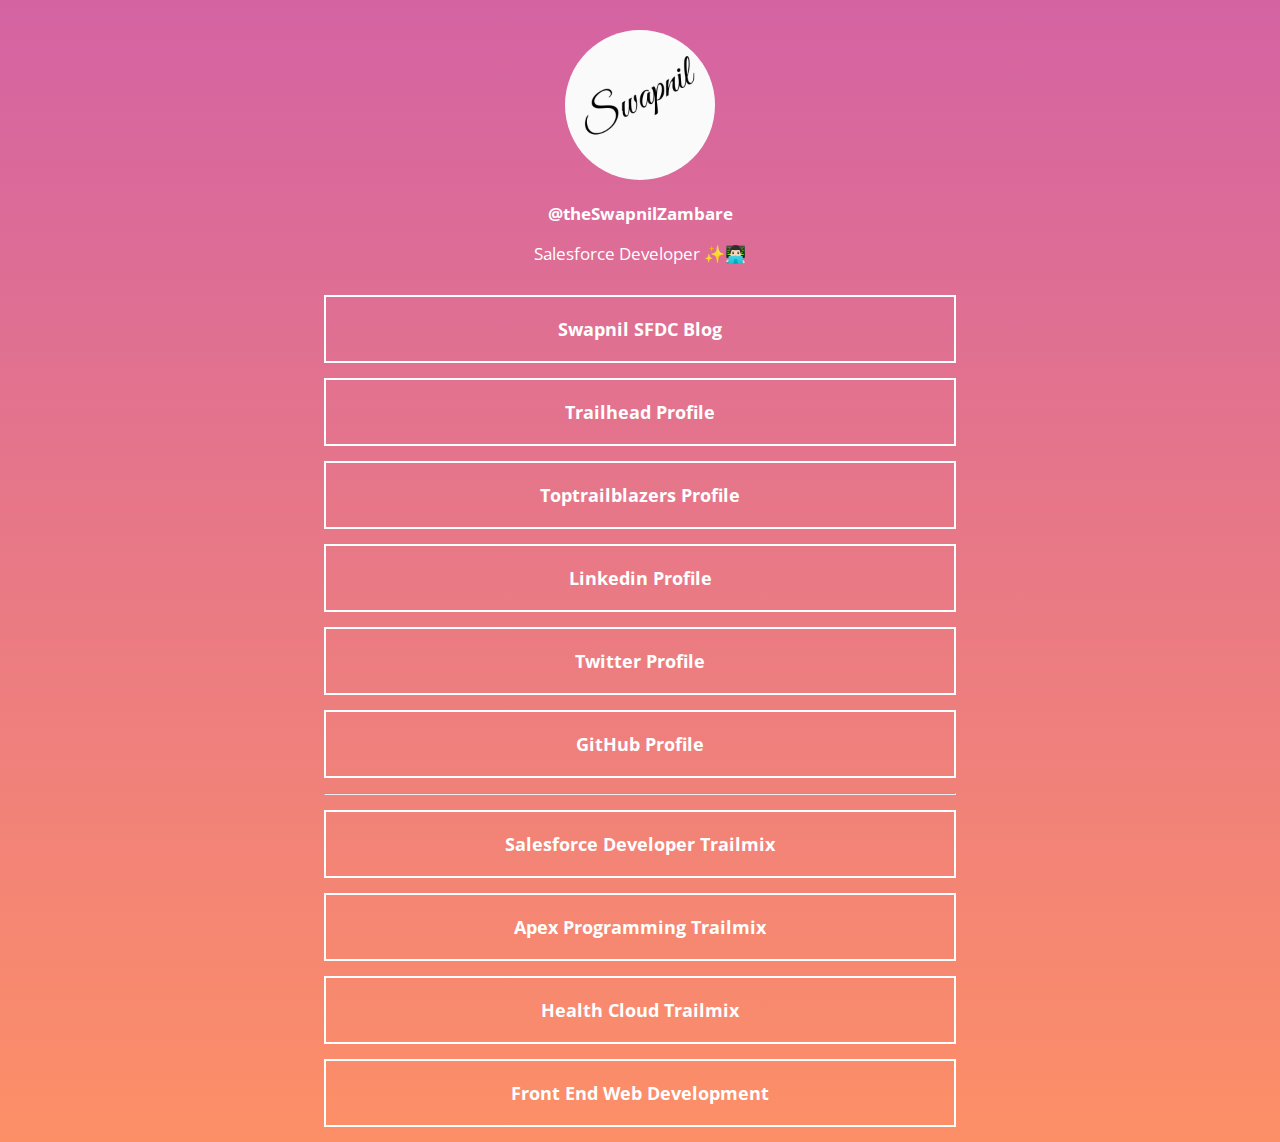
<file: index.html>
<!DOCTYPE html>
<html lang="en">
<head>
    <meta charset="UTF-8">
    <meta http-equiv="X-UA-Compatible" content="IE=edge">
    <meta name="viewport" content="width=device-width, initial-scale=1.0">
	<title>Swapnil Zambare SFDC | Certified Salesforce Developer | Blogger</title>
	<meta name="title" content="Swapnil Zambare SFDC | Salesforce Developer | Blogger">
	<meta name="description" content="Swapnil Zambare SFDC, Swapnil SFDC, Salesforce Administrator, Salesforce Developer, Web developer, Custom Salesforce CRM System or any website development contact me.">
	<meta name="keywords" content="Swapnil Zambare, Swapnil SFDC, Salesforce Developer, Salesforce Administrator, the Swapnil Zambare, theswapnilzambare, Swapnil Zambare Programmer, HTML, CSS, JavaScript, Bootstrap, AJAX, JSON, PHP, Programmer, Hire website developer, Website developer">
	<meta name="author" content="Swapnil Zambare">
	
	<meta property="og:type" content="website">
	<meta property="og:url" content="https://theswapnilzambare.github.io/">
	<meta name="title" content="Swapnil Zambare SFDC | Salesforce Developer | Blogger">
	<meta name="description" content="Swapnil Zambare SFDC, Swapnil SFDC, Salesforce Administrator, Salesforce Developer, Web developer, Custom Salesforce CRM System or any website development contact me.">
	<meta name="keywords" content="Swapnil Zambare, Swapnil SFDC, Salesforce Developer, Salesforce Administrator, the Swapnil Zambare, theswapnilzambare, Swapnil Zambare Programmer, HTML, CSS, JavaScript, Bootstrap, AJAX, JSON, PHP, Programmer, Hire website developer, Website developer">
	<meta property="og:image" content="./img/header.png" alt="Swapnil Zambare">

	<meta property="twitter:card" content="summary_large_image">
	<meta property="twitter:url" content="https://theswapnilzambare.github.io/">
	<meta name="title" content="Swapnil Zambare SFDC | Salesforce Developer | Blogger">
	<meta name="description" content="Swapnil Zambare SFDC, Swapnil SFDC, Salesforce Administrator, Salesforce Developer, Web developer, Custom Salesforce CRM System or any website development contact me.">
	<meta name="keywords" content="Swapnil Zambare, Swapnil SFDC, Salesforce Developer, Salesforce Administrator, the Swapnil Zambare, theswapnilzambare, Swapnil Zambare Programmer, HTML, CSS, JavaScript, Bootstrap, AJAX, JSON, PHP, Programmer, Hire website developer, Website developer">
	<meta property="twitter:image" content="./img/header.png" alt="Swapnil Zambare">
	
    <link rel="stylesheet" href="./style.css">
	<link rel="apple-touch-icon" sizes="57x57" href="favicon/apple-icon-57x57.png">
	<link rel="apple-touch-icon" sizes="60x60" href="favicon/apple-icon-60x60.png">
	<link rel="apple-touch-icon" sizes="72x72" href="favicon/apple-icon-72x72.png">
	<link rel="apple-touch-icon" sizes="76x76" href="favicon/apple-icon-76x76.png">
	<link rel="apple-touch-icon" sizes="114x114" href="favicon/apple-icon-114x114.png">
	<link rel="apple-touch-icon" sizes="120x120" href="favicon/apple-icon-120x120.png">
	<link rel="apple-touch-icon" sizes="144x144" href="favicon/apple-icon-144x144.png">
	<link rel="apple-touch-icon" sizes="152x152" href="favicon/apple-icon-152x152.png">
	<link rel="apple-touch-icon" sizes="180x180" href="favicon/apple-icon-180x180.png">
	<link rel="icon" type="image/png" sizes="192x192"  href="favicon/android-icon-192x192.png">
	<link rel="icon" type="image/png" sizes="32x32" href="favicon/favicon-32x32.png">
	<link rel="icon" type="image/png" sizes="96x96" href="favicon/favicon-96x96.png">
	<link rel="icon" type="image/png" sizes="16x16" href="favicon/favicon-16x16.png">
	<link rel="manifest" href="favicon/manifest.json">
	<meta name="msapplication-TileColor" content="#ffffff">
	<meta name="msapplication-TileImage" content="favicon/ms-icon-144x144.png">
	<meta name="theme-color" content="#ffffff">
</head>
<body oncopy="return false" oncut="return false" onpaste="return false">
    <section class="buttons">
		<!-- <audio id="beat" src="./beep.mp3" preload="auto"></audio> -->
        <div>
            <img src="./swapnil.png" width="150px" height="150px" alt="Swapnil Zambare">
            <h3 class="sub-head"><a href="https://theswapnilzambare.github.io" target="_blank">@theSwapnilZambare</a></h3>
            <p class="sub-head"><a href="https://theswapnilzambare.github.io" target="_blank">Salesforce Developer ✨👨🏻‍💻</a></p>
        </div>

         <div class="links-section" id="play"> 
		 
             <div class="sub-sec">
                <a href="https://swapnilsfdc.blogspot.com" target="_blank">
                    <div class="inner-link"> Swapnil SFDC Blog </div>
                </a>
             </div>
             <div class="sub-sec">
                <a href="https://trailblazer.me/id/theswapnilzambare" target="_blank">
                    <div class="inner-link"> Trailhead Profile</div>
                </a>
             </div>

             <div class="sub-sec">
                <a href="https://toptrailblazers.com/u/theswapnilzambare" target="_blank">
                    <div class="inner-link"> Toptrailblazers Profile</div>
                </a>
             </div>

           <!--  <div class="sub-sec">
                <a href="https://theswapnilzambare.github.io/portfolio" target="_blank">
                    <div class="inner-link">My Portfolio</div>
                </a>
             </div>
             <div class="sub-sec">
                <a href="https://www.linkedin.com/in/#" target="_blank">
                    <div class="inner-link"> Linkedin </div>
                </a>
             </div>
             <div class="sub-sec">
                <a href="http://twitter.com/#" target="_blank">
                    <div class="inner-link"> Twitter</div>
                </a>
             </div> -->
             <!-- <div class="sub-sec">
                <a href="https://www.facebook.com/#" target="_blank">
                    <div class="inner-link">Facebook Profile</div>
                </a>
             </div> -->

             <div class="sub-sec">
                <a href="https://www.linkedin.com/in/theswapnilzambare" target="_blank">
                    <div class="inner-link"> Linkedin Profile</div>
                </a>
             </div>

             <div class="sub-sec">
                <a href="http://twitter.com/swapnilzambare7" target="_blank">
                    <div class="inner-link"> Twitter Profile</div>
                </a>
             </div>
             <div class="sub-sec">
                <a href="https://github.com/theSwapnilZambare" target="_blank">
                    <div class="inner-link"> GitHub Profile</div>
                </a>
             </div>
	<hr>
             <div class="sub-sec">
                <a href="https://trailhead.salesforce.com/en/users/theswapnilzambare/trailmixes/become-a-salesforce-developer" target="_blank">
                    <div class="inner-link">Salesforce Developer Trailmix</div>
                </a>
             </div>
             <div class="sub-sec">
                <a href="https://trailhead.salesforce.com/en/users/theswapnilzambare/trailmixes/apex" target="_blank">
                    <div class="inner-link">Apex Programming Trailmix</div>
                </a>
             </div>
             <div class="sub-sec">
                <a href="https://trailhead.salesforce.com/users/theswapnilzambare/trailmixes/health-cloud" target="_blank">
                    <div class="inner-link">Health Cloud Trailmix</div>
                </a>
             </div>
             <div class="sub-sec">
                <a href="https://theswapnilzambare.github.io/Web_Development/" target="_blank">
                    <div class="inner-link">Front End Web Development</div>
                </a>
             </div>
		 
         </div>
    </section>
	
    <script src="./script.js"></script>
</body>
</html>
</file>
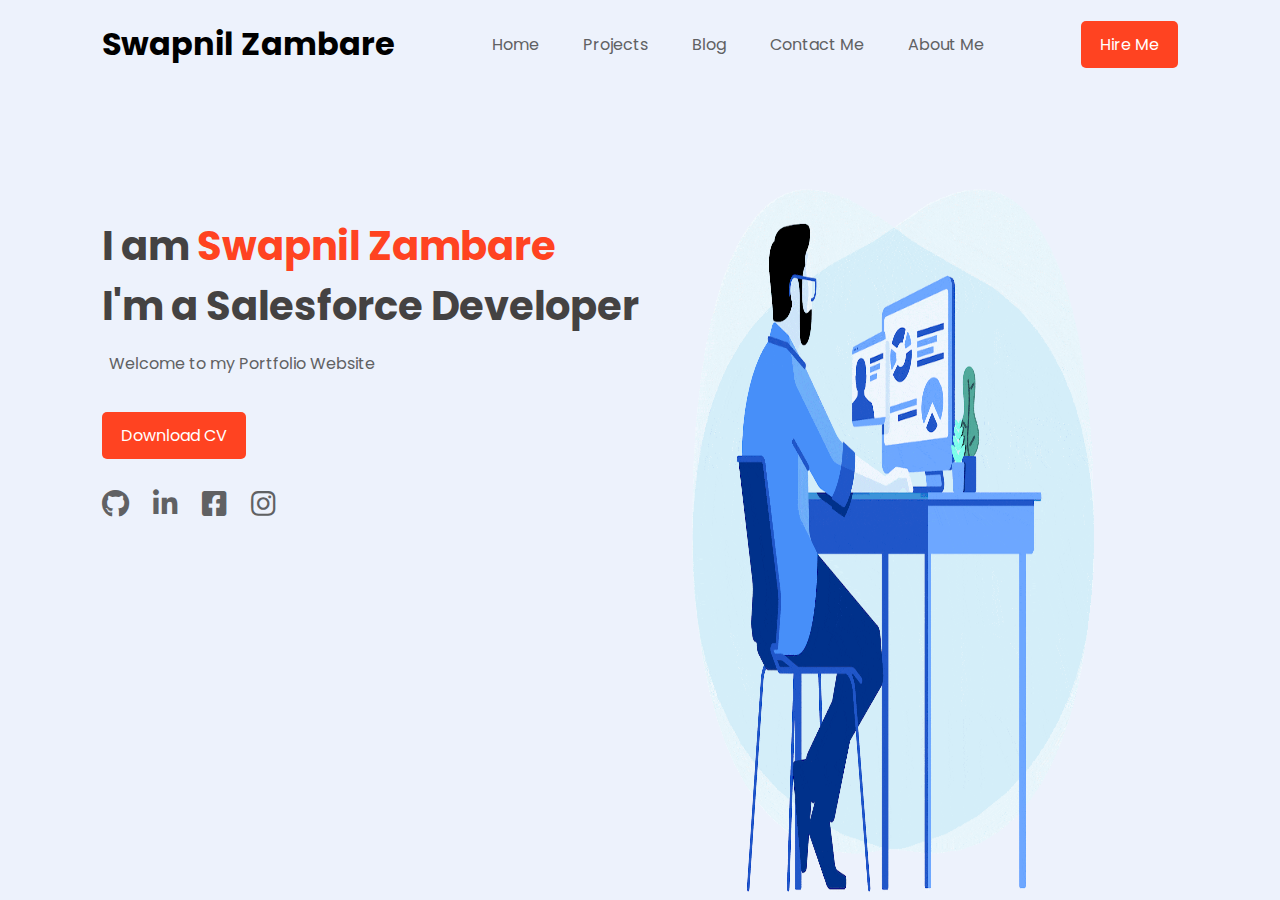
<file: portfolio2/index.html>
<!DOCTYPE html>
<html lang="en">
<head>
    <meta charset="UTF-8">
    <meta http-equiv="X-UA-Compatible" content="IE=edge">
    <meta name="viewport" content="width=device-width, initial-scale=1.0">
	<title>Swapnil Zambare | Salesforce Developer | Web Developer | Blogger</title>
	<meta name="title" content="Swapnil Zambare | Salesforce Developer | Web Developer | Blogger">
	<meta name="description" content="Swapnil Zambare official portfolio page. Salesforce Developer, Web developer, PHP Developer, Dynamic Website, Custom CMS System, Custom CRM System or any website development contact me.">
	<meta name="keywords" content="Salesforce Developer, HTML, CSS, JavaScript, Bootstrap, AJAX, JSON, PHP Programmer, Hire website developer, Website developer">
	<meta name="author" content="Swapnil Zambare SFDC">
	
	<meta property="og:type" content="website">
	<meta property="og:url" content="https://theswapnilzambare.github.io/">
	<meta property="og:title" content="Swapnil Zambare | Salesforce Developer | Web Developer, Blogger">
	<meta property="og:description" content="Swapnil Zambare official portfolio page. Salesforce Developer, Web developer, PHP Developer, Custom CMS System, Custom CRM System or any website development contact me.">
	<meta property="og:image" content="./img/header.png" alt="Swapnil Zambare SFDC">

	<meta property="twitter:card" content="summary_large_image">
	<meta property="twitter:url" content="https://theswapnilzambare.github.io/">
	<meta property="twitter:title" content="Swapnil Zambare | Salesforce Developer | Web Developer | Blogger">
	<meta property="twitter:description" content="Swapnil Zambare official portfolio page. Salesforce Developer, Web developer, PHP Developer, Custom CMS System, Custom CRM System or any website development contact me.">
	<meta property="twitter:image" content="./img/header.png" alt="Swapnil Zambare SFDC">
	
    <link rel="stylesheet" href="style.css">
    <link rel="stylesheet" href="https://pro.fontawesome.com/releases/v5.10.0/css/all.css">
	
	<link rel="apple-touch-icon" sizes="57x57" href="../favicon/apple-icon-57x57.png">
	<link rel="apple-touch-icon" sizes="60x60" href="../favicon/apple-icon-60x60.png">
	<link rel="apple-touch-icon" sizes="72x72" href="../favicon/apple-icon-72x72.png">
	<link rel="apple-touch-icon" sizes="76x76" href="../favicon/apple-icon-76x76.png">
	<link rel="apple-touch-icon" sizes="114x114" href="../favicon/apple-icon-114x114.png">
	<link rel="apple-touch-icon" sizes="120x120" href="../favicon/apple-icon-120x120.png">
	<link rel="apple-touch-icon" sizes="144x144" href="../favicon/apple-icon-144x144.png">
	<link rel="apple-touch-icon" sizes="152x152" href="../favicon/apple-icon-152x152.png">
	<link rel="apple-touch-icon" sizes="180x180" href="../favicon/apple-icon-180x180.png">
	<link rel="icon" type="image/png" sizes="192x192"  href="../favicon/android-icon-192x192.png">
	<link rel="icon" type="image/png" sizes="32x32" href="../favicon/favicon-32x32.png">
	<link rel="icon" type="image/png" sizes="96x96" href="../favicon/favicon-96x96.png">
	<link rel="icon" type="image/png" sizes="16x16" href="../favicon/favicon-16x16.png">
	<link rel="manifest" href="../favicon/manifest.json">
	<meta name="msapplication-TileColor" content="#ffffff">
	<meta name="msapplication-TileImage" content="../favicon/ms-icon-144x144.png">
	<meta name="theme-color" content="#ffffff">
	
</head>
<body>

    <section>
    <div class="hero">
        <nav>
            <h1>Swapnil Zambare</h1>
            <ul>
                <li><a href="https://theswapnilzambare.github.io">Home</a></li>
                <li><a href="https://theswapnilzambare.github.io/projects/">Projects</a></li>
                <li><a href="https://swapnilsfdc.blogspot.com/">Blog</a></li>
                <li><a href="mailto:swapnil.zambare7@gmail.com">Contact Me</a></li>
                <li><a href="https://www.linkedin.com/in/theswapnilzambare/">About Me</a></li>
            </ul>
            <a href="mailto:swapnil.zambare7@gmail.com" class="btn">Hire Me</a>
        </nav>

        <div class="info">
            <h1>I am <span>Swapnil Zambare</span></h1>
            <h1>I'm a Salesforce Developer</h1>
            <p style="padding:7px;">Welcome to my Portfolio Website</p>
            <a href="https://github.com/theSwapnilZambare/theswapnilzambare.github.io/blob/main/img/Swapnil_SFDC.pdf" download class="btn">Download CV</a>
        </div>
        <div class="social">
            <a href="https://github.com/theswapnilzambare"><i class="fab fa-github"></i></a>
            <a href="https://www.linkedin.com/in/theswapnilzambare/"><i class="fab fa-linkedin-in"></i></a>
            <a href="https://www.facebook.com/theSwapnilZambare/"><i class="fab fa-facebook-square"></i></a>
            <a href="https://www.instagram.com/theswapnilzambare/"><i class="fab fa-instagram"></i></a>
        </div>
        <div class="img-box">
            <img src="../img/programming3..gif" width="80%" height="60%" class="back-img" alt="Swapnil Zambare">
        </div>
    </div>

    </section>
</body>
</html>
</file>
<file: style.css>
@import url('https://fonts.googleapis.com/css2?family=Open+Sans&display=swap');
body {
    font-family: 'Open Sans', sans-serif;
    background: linear-gradient(0deg, rgb(253, 143, 103), rgb(212,99,163));
    min-height: 110vh; 
}
img {
  border-radius: 60%;
}
a {
    color: white;
    text-decoration: none;
}
a:hover {
    color: rgb(250, 40, 113);
}
section {
    width: 50%;
    margin: auto;
    text-align: center;
    margin-top: 30px;
}
.inner-link {
    background-color: transparent;
    padding: 20px;
    transition: 0.1s ease-in;
    border: 2px solid white;
	font-weight: bold;
    font-size: 18px;
}
.inner-link:hover {
    background-color: white;
}
.sub-head {
    color: white;
    font-size: 17px;
}
.sub-head a:hover {
    color: black;
}
.links-section {
    margin-top: 30px;
}
.sub-sec {
    margin: 15px 0px;
}
@media screen and (max-width: 720px) {
    section {
        width: 100%;
    }
}
</file>
<file: portfolio2/style.css>
@import url('https://fonts.googleapis.com/css2?family=Poppins:wght@400;500;600;700&display=swap');

*{
    margin: 0;
    padding: 0;
    box-sizing: border-box;
}
.hero{
    width: 100%;
    height: 100vh;
    background: #edf2fc;
    font-family: 'Poppins', sans-serif;
    position: relative;
}
.logo{
    width: 150px;
    cursor: pointer;
}
nav{
    width: 84%;
    margin: auto;
    padding: 20px 0;
    display: flex;
    align-items: center;
    justify-content: space-between;
}
nav ul li{
    display: inline-block;
    list-style: none;
    margin: 10px 20px;
}
nav ul li a{
    text-decoration: none;
    color: #606163;
}
nav ul li a:hover{
    color: #ff4321;
}

@media (max-width: 992px) {
  nav ul li{
    display: none;
  }
}

.btn{
    background: #ff4321;
    border-radius: 5px;
    padding: 10px 18px;
    text-decoration: none;
    color: #fff;
    display: inline-block;
    border: 1px solid transparent;
    transition: all 0.4s ease;
}
.btn:hover{
    background: transparent;
    color: #ff4321;
    border: 1px solid #ff4321;
}
.info{
    margin-left: 8%;
    margin-top: 10%;
}
.info h1{
    font-size: 40px;
    color: #444242;
}
.info h1 span{
   color: #ff4321;
}
.info p{
    color: #606163;
    line-height: 22px;
    margin-top: 10px;
    margin-bottom: 30px;
}
.img-box{
    width: 45%;
    height: 80%;
    position: absolute;
    bottom: 0;
    right: 100px;
}
.img-box img{
    height: 100%;
    position: absolute;
    left: 50%;
    bottom: 0;
    transform: translateX(-50%);
    transition: bottom 1s, left 1s;
}

@media (max-width:629px) {
  img {
    display: none;
  }
}
@media (max-width: 992px) {
  img {
    display: none;
  }
}
.img-box:hover .back-img{
    bottom: 40px;
}
.img-box:hover .man-img{
    left: 54%;
}
.social{
    margin-left: 8%;
    margin-top: 25px;
}
.social a{
    font-size: 28px;
    color: #606163;
    margin-right: 20px;
}
.social a:hover{
    color: #ff4321;
}


@media screen and (max-width: 720px) {
    section {
        width: 100%;
    }
}
</file>
